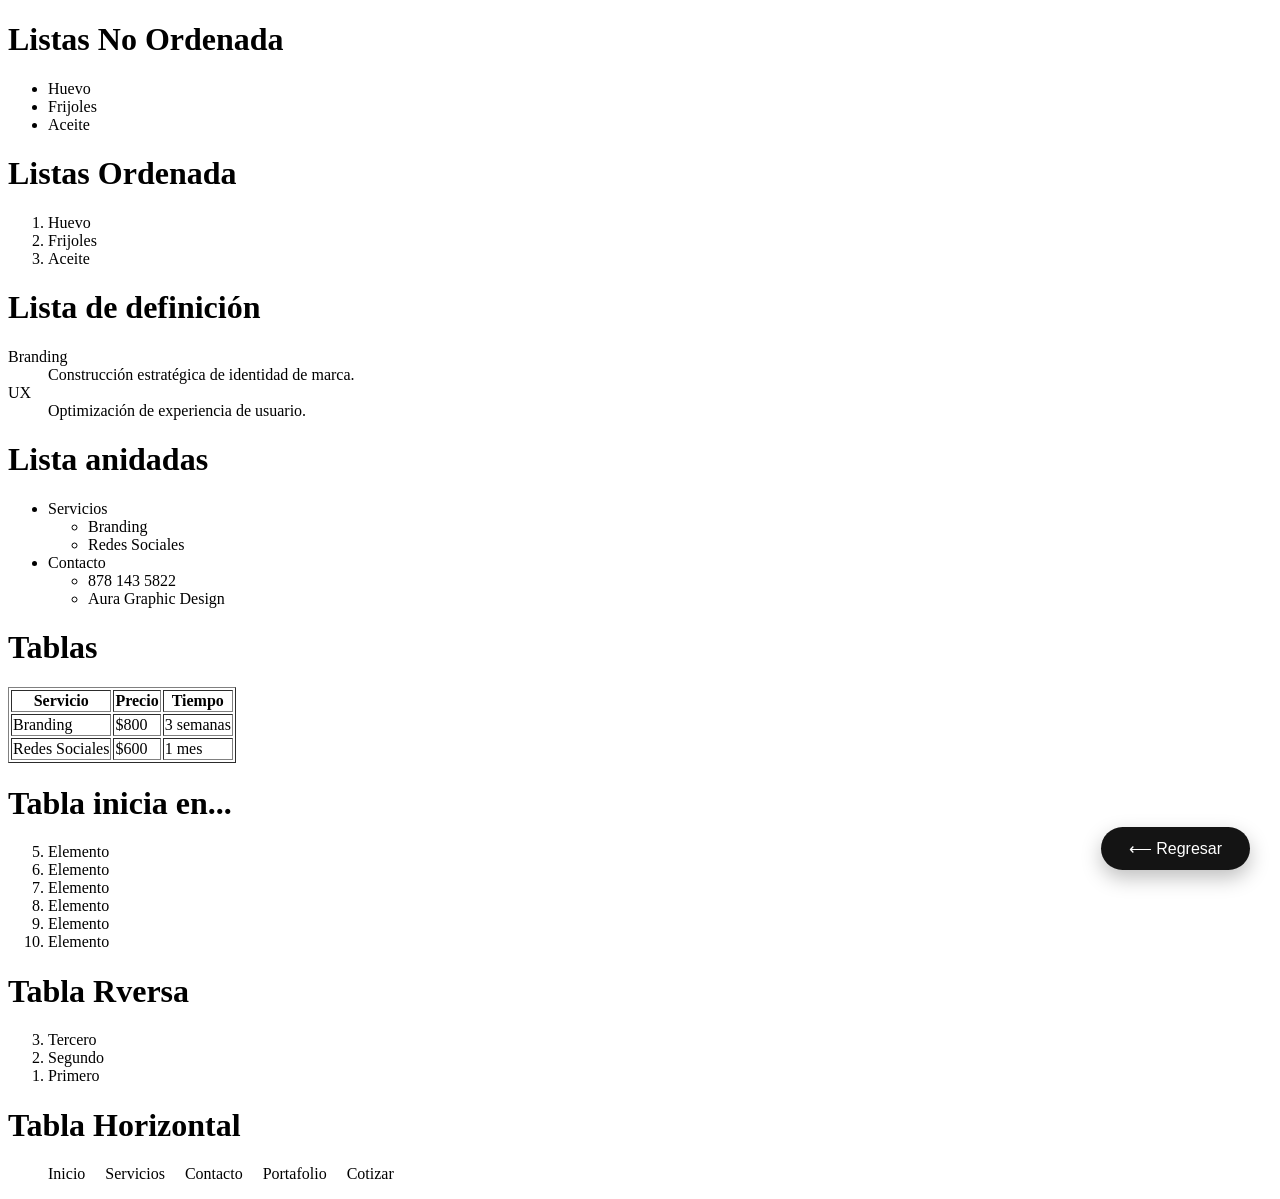
<file: Tabla No Ordenada.html>
<!DOCTYPE html>
<html>
        <link rel="stylesheet" href="Menu.css">

<head>
    <title>Tablas & Listas</title>
</head> 
<body>

    <h1> Listas No Ordenada </h1>

        <ul>
            <li>Huevo</li>
            <li>Frijoles</li>
            <li>Aceite</li>
        </ul>

    <h1> Listas Ordenada </h1>

        <ol>
            <li>Huevo</li>
            <li>Frijoles</li>
            <li>Aceite</li>
        </ol>

    <h1> Lista de definición</h1>

        <dl>
            <dt>Branding</dt>
            <dd>Construcción estratégica de identidad de marca.</dd>

            <dt>UX</dt>
            <dd>Optimización de experiencia de usuario.</dd>
        </dl>

    <h1> Lista anidadas</h1>

        <ul>
            <li>Servicios
                <ul>
                    <li>Branding</li>
                    <li>Redes Sociales</li>
                </ul>
            </li>
            <li>Contacto</li>
                <ul>
                    <li>878 143 5822</li>
                    <li>Aura Graphic Design</li>
                </ul>
        </ul>

    <h1>Tablas</h1>

        <table border="1px">
            <tr>
                <th>Servicio</th>
                <th>Precio</th>
                <th>Tiempo</th>
            </tr>
            <tr>
                <td>Branding</td>
                <td>$800</td>
                <td>3 semanas</td>
            </tr>
            <tr>
                <td>Redes Sociales</td>
                <td>$600</td>
                <td>1 mes</td>
            </tr>
        </table>

    <h1>Tabla inicia en...</h1>

        <ol start="5">
            <li>Elemento</li>
            <li>Elemento</li>
            <li>Elemento</li>
            <li>Elemento</li>
            <li>Elemento</li>
            <li>Elemento</li>
        </ol>

    <h1>Tabla Rversa</h1>

        <ol reversed>
            <li>Tercero</li>
            <li>Segundo</li>
            <li>Primero</li>
        </ol>

    <h1>Tabla Horizontal</h1>

        <ul style="list-style:none; display:flex; gap:20px;">
            <li>Inicio</li>
            <li>Servicios</li>
            <li>Contacto</li>
            <li>Portafolio</li>
            <li>Cotizar</li>
        </ul>

</body>
            <a href="index.html" class="back-btn">
                ⟵ Regresar
            </a>
            <script>

document.addEventListener("keydown", function(event){

    if(event.altKey && event.key === "b"){
        window.location.href = "index.html";
    }

});

</script>
</html>
</file>
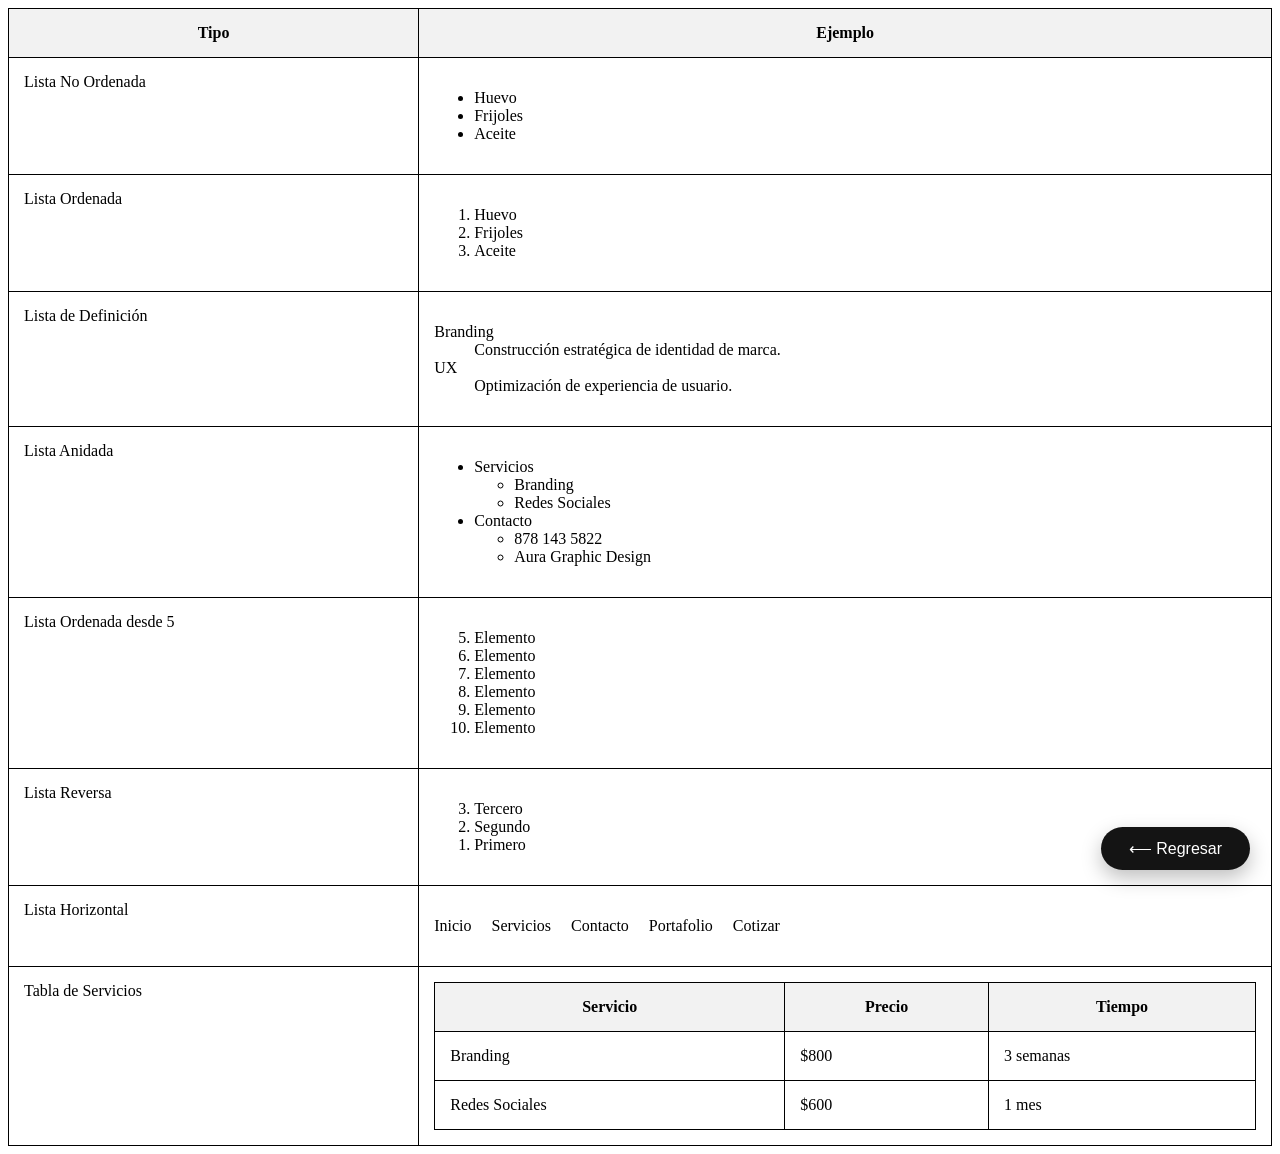
<file: Tablas en conjunto.html>
<!DOCTYPE html>
<head>
<title>Variaciones de Listas y Tablas</title>
    <link rel="stylesheet" href="Menu.css">

<style>
table {
    width: 100%;
    border-collapse: collapse;
}

th, td {
    border: 1px solid black;
    padding: 15px;
    vertical-align: top;
}

th {
    background-color: #f2f2f2;
}
</style>
</head>
<body>

<table>
    <thead>
        <tr>
            <th>Tipo</th>
            <th>Ejemplo</th>
        </tr>
    </thead>
    <tbody>

        <tr>
            <td>Lista No Ordenada</td>
            <td>
                <ul>
                    <li>Huevo</li>
                    <li>Frijoles</li>
                    <li>Aceite</li>
                </ul>
            </td>
        </tr>

        <tr>
            <td>Lista Ordenada</td>
            <td>
                <ol>
                    <li>Huevo</li>
                    <li>Frijoles</li>
                    <li>Aceite</li>
                </ol>
            </td>
        </tr>

        <tr>
            <td>Lista de Definición</td>
            <td>
                <dl>
                    <dt>Branding</dt>
                    <dd>Construcción estratégica de identidad de marca.</dd>
                    <dt>UX</dt>
                    <dd>Optimización de experiencia de usuario.</dd>
                </dl>
            </td>
        </tr>

        <tr>
            <td>Lista Anidada</td>
            <td>
                <ul>
                    <li>Servicios
                        <ul>
                            <li>Branding</li>
                            <li>Redes Sociales</li>
                        </ul>
                    </li>
                    <li>Contacto
                        <ul>
                            <li>878 143 5822</li>
                            <li>Aura Graphic Design</li>
                        </ul>
                    </li>
                </ul>
            </td>
        </tr>

        <tr>
            <td>Lista Ordenada desde 5</td>
            <td>
                <ol start="5">
                    <li>Elemento</li>
                    <li>Elemento</li>
                    <li>Elemento</li>
                    <li>Elemento</li>
                    <li>Elemento</li>
                    <li>Elemento</li>
                </ol>
            </td>
        </tr>

        <tr>
            <td>Lista Reversa</td>
            <td>
                <ol reversed>
                    <li>Tercero</li>
                    <li>Segundo</li>
                    <li>Primero</li>
                </ol>
            </td>
        </tr>

        <tr>
            <td>Lista Horizontal</td>
            <td>
                <ul style="list-style:none; display:flex; gap:20px; padding:0;">
                    <li>Inicio</li>
                    <li>Servicios</li>
                    <li>Contacto</li>
                    <li>Portafolio</li>
                    <li>Cotizar</li>
                </ul>
            </td>
        </tr>

        <tr>
            <td>Tabla de Servicios</td>
            <td>
                <table style="border-collapse: collapse; width:100%;">
                    <tr>
                        <th style="border:1px solid black;">Servicio</th>
                        <th style="border:1px solid black;">Precio</th>
                        <th style="border:1px solid black;">Tiempo</th>
                    </tr>
                    <tr>
                        <td style="border:1px solid black;">Branding</td>
                        <td style="border:1px solid black;">$800</td>
                        <td style="border:1px solid black;">3 semanas</td>
                    </tr>
                    <tr>
                        <td style="border:1px solid black;">Redes Sociales</td>
                        <td style="border:1px solid black;">$600</td>
                        <td style="border:1px solid black;">1 mes</td>
                    </tr>
                </table>
            </td>
        </tr>

    </tbody>
</table>
</body>
            <a href="index.html" class="back-btn">
                ⟵ Regresar
            </a>
            <script>

document.addEventListener("keydown", function(event){

    if(event.altKey && event.key === "b"){
        window.location.href = "index.html";
    }

});

</script>
</html>
</file>
<file: Menu.css>
.back-btn{
    position: fixed;
    bottom: 30px;
    right: 30px;

    background: #141414;
    color: white;

    padding: 12px 28px;
    border-radius: 50px;

    font-family: "Montserrat", sans-serif;
    font-weight: 500;

    text-decoration: none;

    box-shadow: 0 8px 20px rgba(0,0,0,0.25);

    transition: all 0.3s ease;

    z-index: 999;
}

.back-btn:hover{
    background: #000;
    transform: translateY(-3px);
    box-shadow: 0 12px 25px rgba(0,0,0,0.35);
}
</file>
